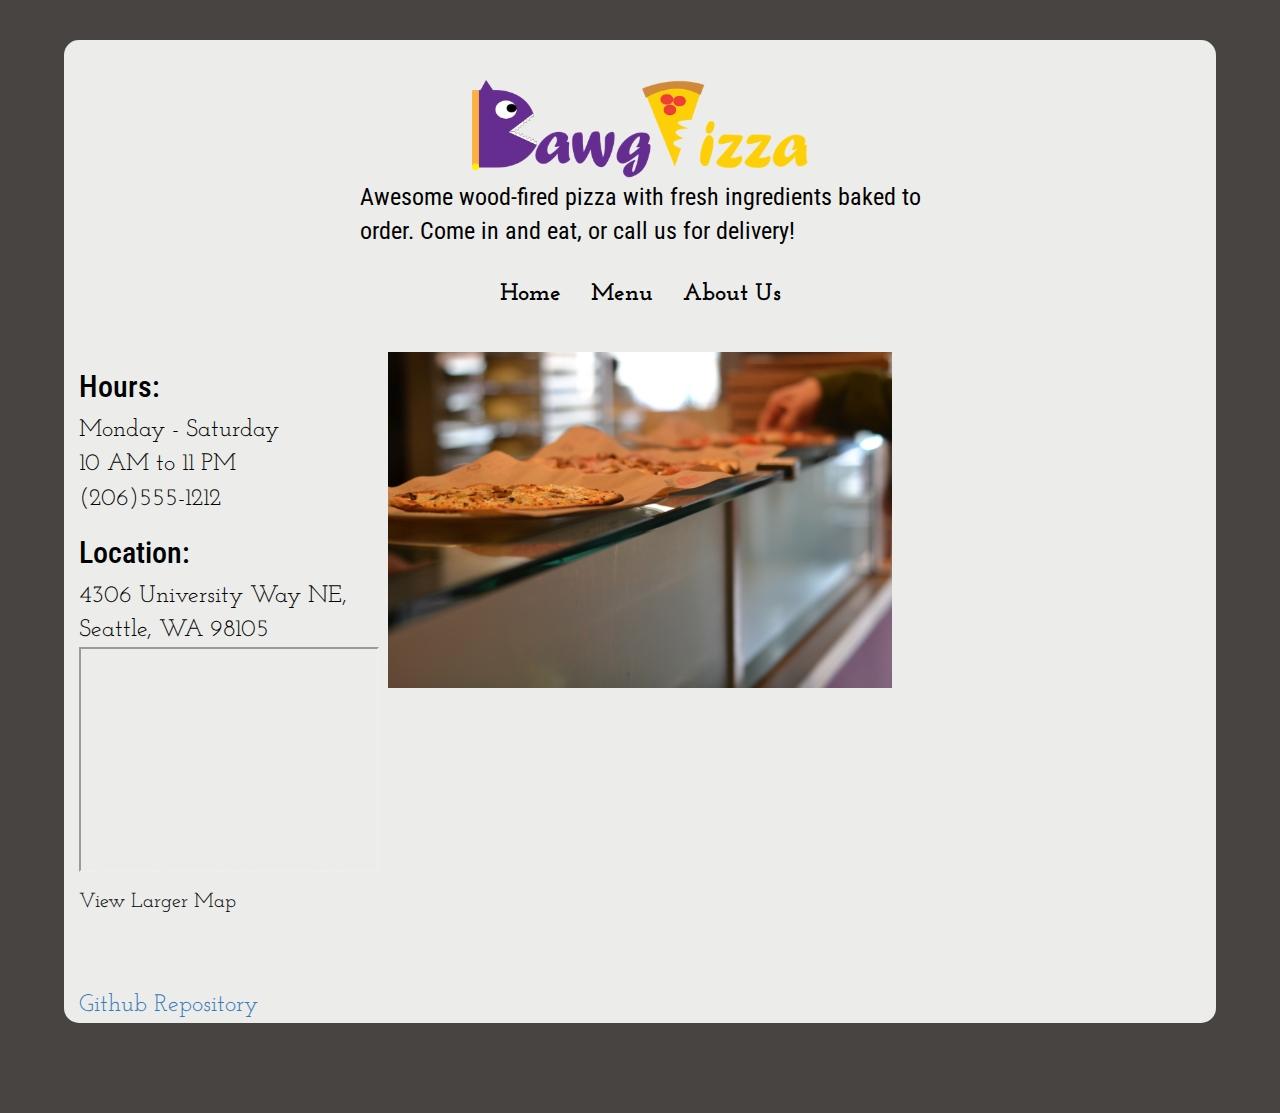
<file: index.html>
<!doctype html>
<html>
	<head>
		<meta charset="UTF-8">
		<meta name="description" content="Dawg Pizza">
		<meta name="author" content="ttulga">
		<meta name="viewport" content="width=device-width, intial-scale=1.0"> 
		<title>Dawg Pizza</title>
		<link rel="shortcut icon" href="img/logo.png">
		<!-- hot link to Bootstrap stylesheet -->
		<link rel="stylesheet" href="https://netdna.bootstrapcdn.com/bootstrap/3.0.0/css/bootstrap.min.css">
		<link rel="stylesheet" href="css/styles.css">
	</head>
	<body>
		<div class="container">
			<header>
				<div class="page-header">
					<a href="index.html" tabindex="1"><img class="logo" src="img/logo.png" alt="logo"></a>
					<div class="description">
						<p>Awesome wood-fired pizza with fresh ingredients baked to order. Come in and eat, or call us for delivery!</p> 
					</div>	
				</div>

				<nav class="navbar navbar-default" role="navigation">
	                <div class="navbar-header">
	                    <button type="button" class="navbar-toggle" data-toggle="collapse" data-target=".dawgpizza-navbar-menu">
	                        <span class="sr-only">Toggle Navigation</span>
	                        <span class="icon-bar"></span>
	                        <span class="icon-bar"></span>
	                        <span class="icon-bar"></span>
	                    </button>
	                </div>

	                <div class="collapse navbar-collapse dawgpizza-navbar-menu">
	                    <ul class="nav navbar-nav">
	                        <li class="active"><a href="index.html">Home</a></li>
	                        <li><a href="menu.html">Menu</a></li>
	                        <li><a href="about.html">About Us</a></li>          
	                    </ul>
	                </div>
	            </nav>
	        </header>

	        <div class="content-wrapper">
	        	<div class="col right">
	        		<img class="home-picture" src="img/pizza1.jpg" alt="pizza">
	        	</div> <!-- right column -->

	        	<div class="col left">
	        		<div class="hours" tabindex="2">
		        		<h2>Hours:</h2>
						<div>Monday - Saturday</div> 
						<div>10 AM to 11 PM</div> 
						<div>(206)555-1212</div>
					</div>

					<!-- originally had div as address, however I needed to use the h2 element which cannot be -->
					<!-- a descendant of the address element -->
					<div class="address"> 
						<h2>Location:</h2>
						<div>4306 University Way NE,</div> 
						<div> Seattle, WA 98105</div>
					</div>

					<div class="map">
						<iframe width="300" height="300" src="https://maps.google.com/maps?f=q&amp;source=s_q&amp;hl=en&amp;geocode=&amp;q=4306+University+Way+NE,+Seattle,+WA+98105&amp;aq=&amp;sll=47.670993,-122.344752&amp;sspn=0.579358,0.621414&amp;ie=UTF8&amp;hq=&amp;hnear=4306+University+Way+NE,+Seattle,+Washington+98105&amp;t=m&amp;ll=47.660011,-122.312851&amp;spn=0.017343,0.025749&amp;z=14&amp;iwloc=A&amp;output=embed"></iframe><br /><small><a href="https://maps.google.com/maps?f=q&amp;source=embed&amp;hl=en&amp;geocode=&amp;q=4306+University+Way+NE,+Seattle,+WA+98105&amp;aq=&amp;sll=47.670993,-122.344752&amp;sspn=0.579358,0.621414&amp;ie=UTF8&amp;hq=&amp;hnear=4306+University+Way+NE,+Seattle,+Washington+98105&amp;t=m&amp;ll=47.660011,-122.312851&amp;spn=0.017343,0.025749&amp;z=14&amp;iwloc=A" style="color:#FFF;text-align:left">View Larger Map</a></small>
					</div>
	        	</div> <!-- left column -->
			</div> <!-- content -->	

			<!-- used wrapper div (credit to Staffan) to keep footer box fixed to max width of rest of container -->
			<div class="wrapper">
				<div class="footer">
					<!-- &nbsp allows the spacing to stay -->
					<p>Call us for delivery: 206-555-1212&nbsp;  |   </p>
					<p><a class="hyperlink" href="mailto:dawgpizzaseattle@gmail.com">Email Us&nbsp;  |   </a></p>
					<p><a class="hyperlink" href="twitter.com/DawgPizzaSea">Follow Us On Twitter&nbsp;   |   </a></p>
					<p>&copy;2013 Dawg Pizza</p>
				</div>
			</div>
			<a href="https://github.com/ttulga">Github Repository</a>
		</div> <!-- container -->

		<!-- hot links to Bootstrap JavaScript and jQuery (required by Bootstrap) -->
        <script src="https://ajax.googleapis.com/ajax/libs/jquery/1.10.2/jquery.min.js"></script>
        <script src="https://netdna.bootstrapcdn.com/bootstrap/3.0.0/js/bootstrap.min.js"></script>
	</body>
</html>
</file>
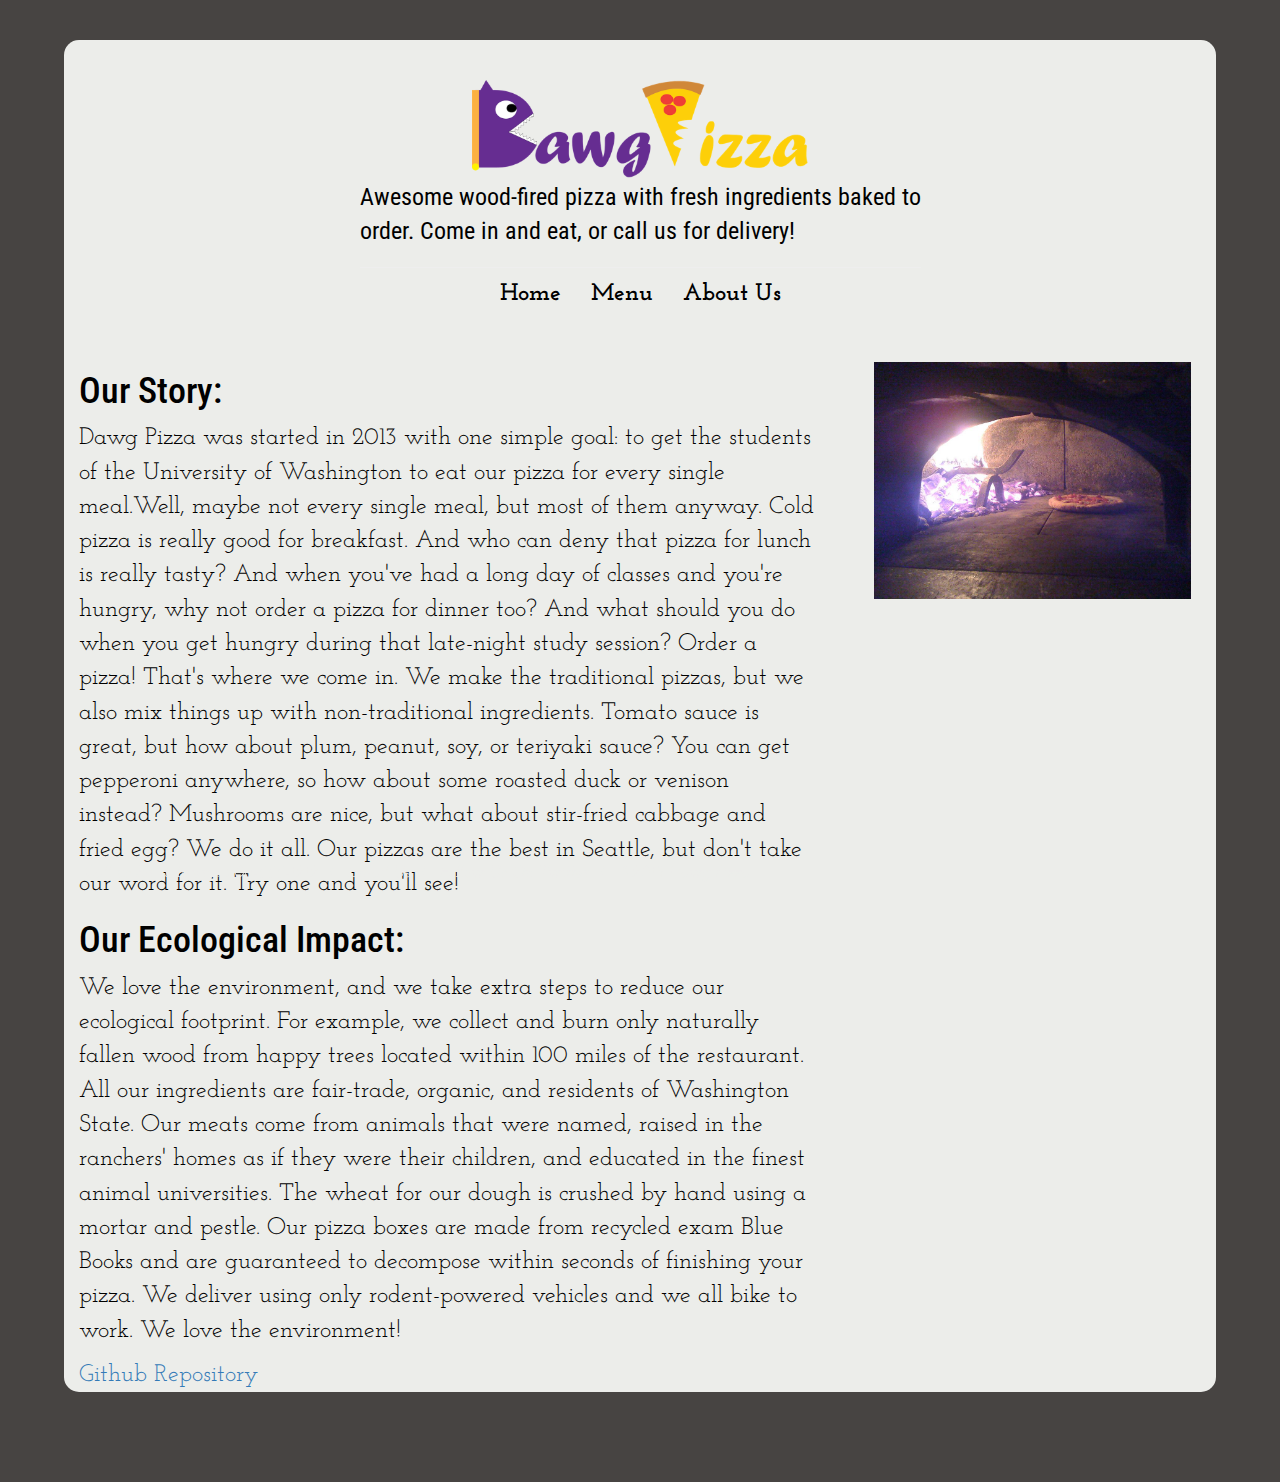
<file: about.html>
<!doctype html>
<html>
	<head>
		<meta charset="UTF-8">
		<meta name="description" content="Dawg Pizza">
		<meta name="author" content="ttulga">
		<meta name="viewport" content="width=device-width, intial-scale=1.0"> 
		<title>Dawg Pizza</title>
		<link rel="shortcut icon" href="img/logo.png">

		<!-- hot link to Bootstrap stylesheet -->
		<link rel="stylesheet" href="https://netdna.bootstrapcdn.com/bootstrap/3.0.0/css/bootstrap.min.css">

		<link rel="stylesheet" href="css/styles.css">
	</head>
	<body>
		<div class="container">
			<header>
				<div class="page-header">
					<a href="index.html"><img class="logo" src="img/logo.png" alt="logo"></a>
					<div class="description">
						<p>Awesome wood-fired pizza with fresh ingredients baked to order. Come in and eat, or call us for delivery!</p>
					</div>	
				</div>

				<nav class="navbar navbar-default" role="navigation">
	                <div class="navbar-header">
	                    <button type="button" class="navbar-toggle" data-toggle="collapse" data-target=".dawgpizza-navbar-menu">
	                        <span class="sr-only">Toggle Navigation</span>
	                        <span class="icon-bar"></span>
	                        <span class="icon-bar"></span>
	                        <span class="icon-bar"></span>
	                    </button>
	                </div>

	                <div class="collapse navbar-collapse dawgpizza-navbar-menu">
	                    <ul class="nav navbar-nav">
	                        <li class="active"><a href="index.html">Home</a></li>
	                        <li><a href="menu.html">Menu</a></li>
	                        <li><a href="about.html">About Us</a></li>          
	                    </ul>
	                </div>
	            </nav>
	        </header>

			<img class="order" src="img/pizza-oven.jpg" alt="pizza">

			<!-- kept about list as h2 and p because for this case, dl's, dt's, and dd's had child element and div issues and overall I did not like using them -->
			<div class="row">
				<div class="col-md-8">
					<h1>Our Story:</h1>
						<p>Dawg Pizza was started in 2013 with one simple goal: to get the students of the University of Washington to eat our pizza for every single meal.Well, maybe not every single meal, but most of them anyway. Cold pizza is really good for breakfast. And who can deny that pizza for lunch is really tasty? And when you've had a long day of classes and you're hungry, why not order a pizza for dinner too? And what should you do when you get hungry during that late-night study session? Order a pizza! That's where we come in.

						We make the traditional pizzas, but we also mix things up with non-traditional ingredients. Tomato sauce is great, but how about plum, peanut, soy, or teriyaki sauce? You can get pepperoni anywhere, so how about some roasted duck or venison instead? Mushrooms are nice, but what about stir-fried cabbage and fried egg? We do it all.

						Our pizzas are the best in Seattle, but don't take our word for it. Try one and you'll see!</p>

					<h1>Our Ecological Impact:</h1>
						<p>We love the environment, and we take extra steps to reduce our ecological footprint. For example, we collect and burn only naturally fallen wood from happy trees located within 100 miles of the restaurant. All our ingredients are fair-trade, organic, and residents of Washington State. Our meats come from animals that were named, raised in the ranchers' homes as if they were their children, and educated in the finest animal universities. The wheat for our dough is crushed by hand using a mortar and pestle. Our pizza boxes are made from recycled exam Blue Books and are guaranteed to decompose within seconds of finishing your pizza. We deliver using only rodent-powered vehicles and we all bike to work. We love the environment!</p>
				</div>
			</div>

			<!-- used wrapper div (credit to Staffan) to keep footer box fixed to max width of rest of container -->
			<div class="wrapper">
				<div class="footer">
					<!-- &nbsp allows the spacing to stay -->
					<p>Call us for delivery: 206-555-1212&nbsp;  |   </p>
					<p><a class="hyperlink" href="mailto:dawgpizzaseattle@gmail.com">Email Us&nbsp;  |   </a></p>
					<p><a class="hyperlink" href="twitter.com/DawgPizzaSea">Follow Us On Twitter&nbsp;   |   </a></p>
					<p>&copy;2013 Dawg Pizza</p>
				</div>
			</div>
			<a href="https://github.com/ttulga">Github Repository</a>
    	</div> <!-- container -->

    	<!-- hot links to Bootstrap JavaScript and jQuery (required by Bootstrap) -->
        <script src="https://ajax.googleapis.com/ajax/libs/jquery/1.10.2/jquery.min.js"></script>
        <script src="https://netdna.bootstrapcdn.com/bootstrap/3.0.0/js/bootstrap.min.js"></script>
	</body>
</html>
</file>
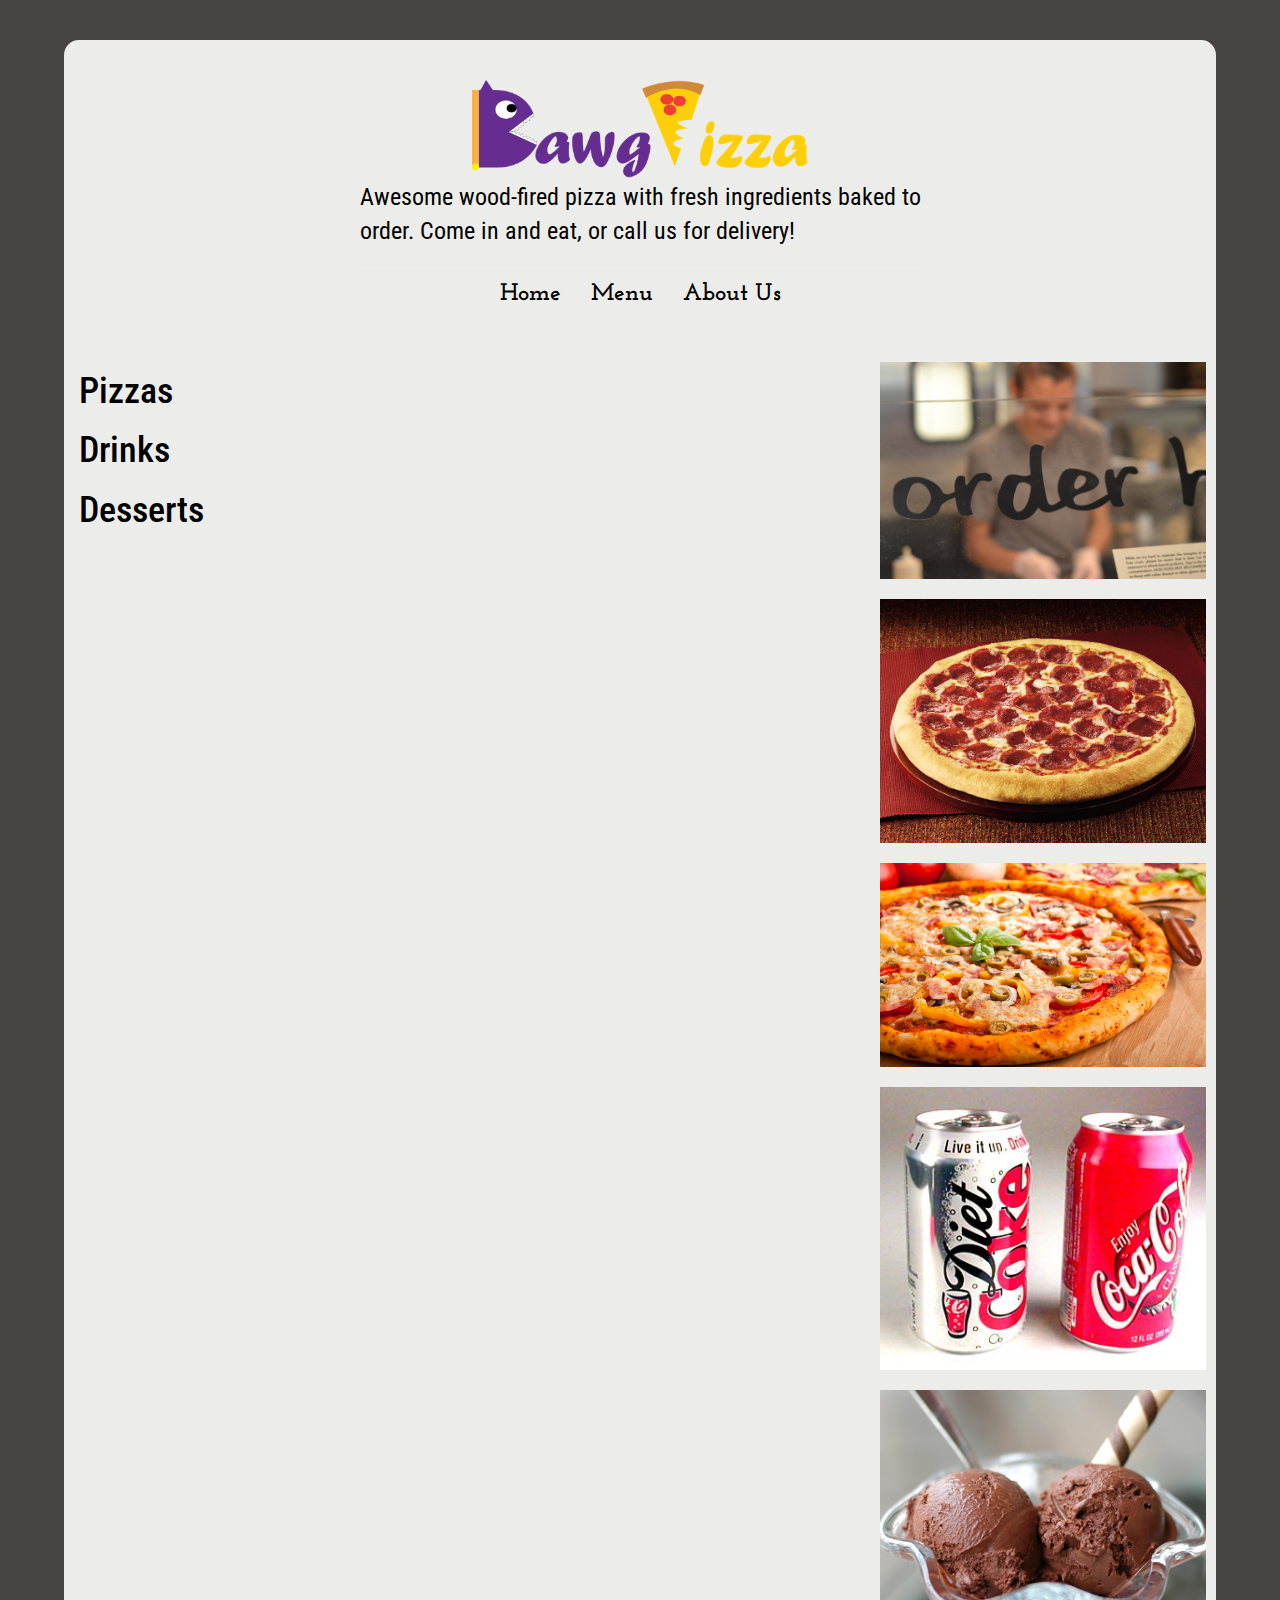
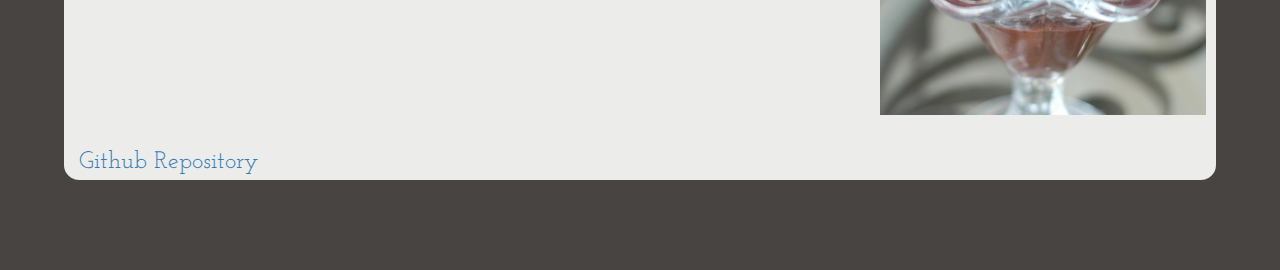
<file: menu.html>
<!doctype html>
<html>
	<head>
		<meta charset="UTF-8">
		<meta name="description" content="Dawg Pizza">
		<meta name="author" content="ttulga">
		<meta name="viewport" content="width=device-width, intial-scale=1.0"> 
		<title>Dawg Pizza</title>
		<link rel="shortcut icon" href="img/logo.png">
		<!-- hot link to Bootstrap stylesheet -->
		<link rel="stylesheet" href="https://netdna.bootstrapcdn.com/bootstrap/3.0.0/css/bootstrap.min.css">
		<link rel="stylesheet" href="css/styles.css">
	</head>
	<body>
		<div class="container">
			<header>
				<div class="page-header">
					<a href="index.html"><img class="logo" src="img/logo.png" alt="logo"></a>
					<div class="description">
						<p>Awesome wood-fired pizza with fresh ingredients baked to order. Come in and eat, or call us for delivery!</p> 
					</div>	
				</div>

				<nav class="navbar navbar-default" role="navigation">
	                <div class="navbar-header">
	                    <button type="button" class="navbar-toggle" data-toggle="collapse" data-target=".dawgpizza-navbar-menu">
	                        <span class="sr-only">Toggle Navigation</span>
	                        <span class="icon-bar"></span>
	                        <span class="icon-bar"></span>
	                        <span class="icon-bar"></span>
	                    </button>
	                </div>

	                <div class="collapse navbar-collapse dawgpizza-navbar-menu">
	                    <ul class="nav navbar-nav">
	                        <li class="active"><a href="index.html">Home</a></li>
	                        <li><a href="menu.html">Menu</a></li>
	                        <li><a href="about.html">About Us</a></li>          
	                    </ul>
	                </div>
	            </nav>
	        </header>

	        <!-- used cols to make space on right for pictures -->
			<div class="row">
				 <div class="pictures">
				 	<img class="order" src="img/pizza-order.jpg" alt="pizza">
					<img class="order" src="img/menu-pizza1.jpg" alt="pizza">	
					<img class="order" src="img/menu-pizza2.jpg" alt="pizza">
				 </div>
					        
				<div class="col-md-8">
					<div class="container-pizza"><h1>Pizzas</h1></div>
				</div>

				<!-- redundant, but had to use multiple col-md-8 classes to -->
				<!-- put specific pictures next to parts of menu -->
				<img class="order" src="img/soda.jpg" alt="soda">
				<div class="col-md-8">
					<div class="container-drinks"><h1>Drinks</h1></div>
				</div>

				<img class="order" src="img/dessert.jpg" alt="dessert">
				<div class="col-md-8">
					<div class="container-desserts"><h1>Desserts</h1></div>
				</div>
			</div>
	
			<!-- templates for entries -->
			<!-- used to get code, doesnt actually display -->
			<dl class="template-pizza">
				<dt class="name"></dt>
				<dd class="description"></dd>
				<dd class="item">
					<span class="small"></span> 
					<span class="medium"></span> 
					<span class="large"></span>
				</dd>
			</dl>

			<!-- this part is a little redundant, make into one somehow later -->
			<dl class="template-drinks">
				<dt class="name"></dt>
				<dd class="prices"></dd>
			</dl>

			<dl class="template-desserts">
				<dt class="name"></dt>
				<dd class="prices"></dd>
			</dl>
			
			
	    	<footer>		
		    	<!-- used wrapper div (credit to Staffan) to keep footer box fixed to max width of rest of container -->
	    		<div class="wrapper">
					<div class="footer">
						<!-- &nbsp allows the spacing to stay -->
						<p>Call us for delivery: 206-555-1212&nbsp;  |   </p>
						<p><a class="hyperlink" href="mailto:dawgpizzaseattle@gmail.com">Email Us&nbsp;  |   </a></p>
						<p><a class="hyperlink" href="twitter.com/DawgPizzaSea">Follow Us On Twitter&nbsp;   |   </a></p>
						<p>&copy;2013 Dawg Pizza</p>
					</div>
				</div>
			</footer>
			<a href="https://github.com/ttulga">Github Repository</a>
    	</div> <!-- container -->

    	<!-- hot links to Bootstrap JavaScript and jQuery (required by Bootstrap) -->
        <script src="https://ajax.googleapis.com/ajax/libs/jquery/1.10.2/jquery.min.js"></script>
        <script src="https://netdna.bootstrapcdn.com/bootstrap/3.0.0/js/bootstrap.min.js"></script>
        <script src="http://www.dawgpizza.com/orders/menu.js"></script>
        <script src="js/renderMenu.js"></script>
	</body>
</html>
</file>
<file: css/styles.css>
@import url(http://fonts.googleapis.com/css?family=Roboto+Condensed:700);
@import url(http://fonts.googleapis.com/css?family=Josefin+Slab);


/* ---------JavaScript--------- */
.template-pizza {
    display: none;
}

/* use more of a solid color due to feeback */
body {
	background-color: #474442;
	font-family: 'Josefin Slab', serif;
	font-size: 24px;
	color: #000 !important;
}

.container {
	width: 90%;
	background-color: #ECEDEA;
	margin: 0 auto;
	margin-top: 40px;
	margin-bottom: 90px;
	border-radius: 15px;
}

img {
	display: block;
}

:focus {
	color: red;
}

/* ---------header--------- */
header {
	width: 50%;
	margin: 0 auto;
	clear: both;
}

.page-header {
	font-family: 'Roboto Condensed', sans-serif;
	margin-bottom: 0;
}

/* used !important to override a lot of bootstraps styles */
.description {
	margin: 0 auto !important;
}

.navbar {
	background-color: transparent;
	border-color: transparent;
	clear: both;
	text-align: center;
}

.active a {
	background-color: transparent !important;
} 

/* float: none to clear bootstrap float, clear: both did not work */
ul {
	display: inline-block;
	margin: 0 auto !important;
	float: none !important;
}

li a {
	color: #000 !important;
	font-weight: bold !important;
}

li a:hover {
	text-decoration: underline !important;
}

.page-header img {
	width: 60%;
	margin-top: 20px;
	display: block;
	margin: 0 auto;
}

/* ---------Home--------- */
.home-picture {
	width: 45%;
    margin: 0 auto;
    margin-bottom: 300px;
}

iframe {
	width: 300px;
	height: 225px;	
}

.left {
	position: absolute;
	top: 350px;
}


/* ---------About--------- */
.order {
	width: 30%;
	float: right;
	padding: 10px;
	clear: both;
}

/* float none to align pictures next to colomns */
.col-md-8 {
	float: none;
}

address {
	margin-bottom: 50px;
}

/* overriding bootstrap font for h1,h2... */
h1, h2 {
	font-family: 'Roboto Condensed', sans-serif;
}

/* ---------Menu--------- */

/* ---------Footer--------- */
.wrapper {
	width: 90%;
	max-width: 1170px;
	margin-left: auto;
	margin-right: auto;
	position: fixed;
	bottom: 0px;
}

.footer {
	clear: both;
	font-style: italic;
	font-size: 70%;
	position: relative;
	width: 100%;
	color: #ECEDEA;
}

.footer p {
	display: inline-block;
	padding: 5px;
}

small a {
	text-decoration: none;
	color: #000 !important;
}

.hyperlink {
	text-decoration: none;
	color: #ECEDEA;
}

.hyperlink:hover {
	color: blue;
	text-decoration: none;
}

@media screen and (max-width: 768px) {
	.map, .video {
		display: none;
	}
}
</file>
